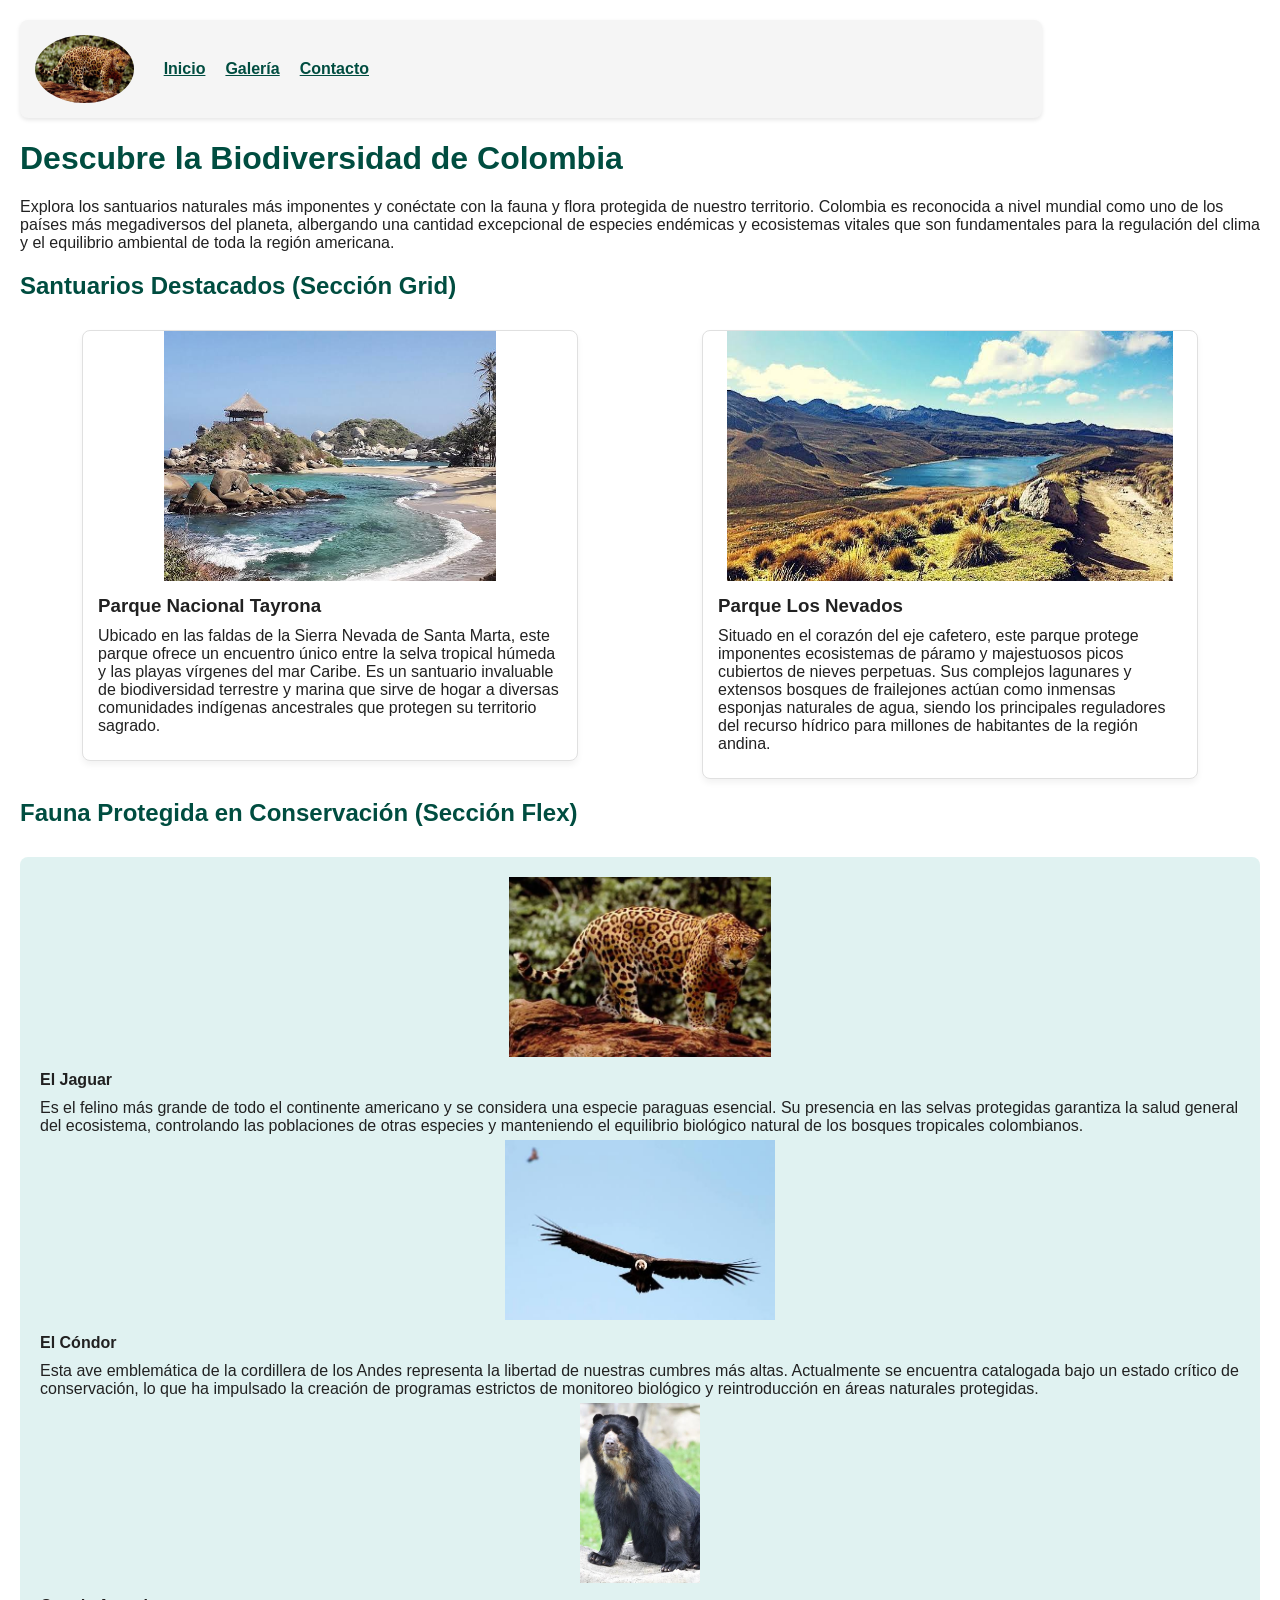
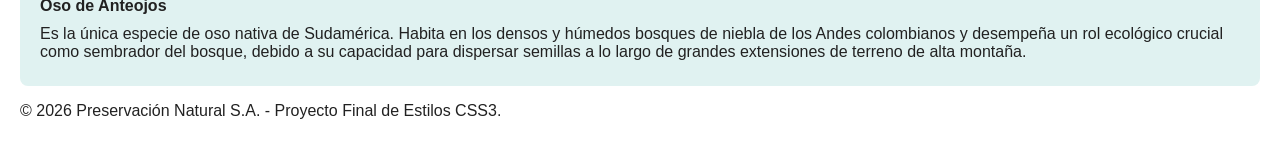
<file: index.html>
<!DOCTYPE html>
<html lang="es">
<head>
    <meta charset="UTF-8">
    <meta name="viewport" content="width=device-width, initial-scale=1.0">
    <title>Parques Naturales de Colombia</title>
    <!-- Enlace al archivo CSS -->
    <link rel="stylesheet" type="text/css" href="./style.css">
</head>
<body>

    <!-- Requisito obligatorio de accesibilidad WAVE -->
    <a href="#main" class="saltar-enlace">Saltar al contenido principal</a>

    <header>
        <nav>
            <img src="./jaguar.jpg" alt="Logotipo oficial de Parques Naturales" style="border-radius: 50%;">
            <ul>
                <li><a href="./index.html">Inicio</a></li>
                <li><a href="./parks.html">Galería</a></li>
                <li><a href="./contacto.html">Contacto</a></li>
            </ul>
        </nav>
    </header>

    <main id="main">
        <h1>Descubre la Biodiversidad de Colombia</h1>
        <p>Explora los santuarios naturales más imponentes y conéctate con la fauna y flora protegida de nuestro territorio. Colombia es reconocida a nivel mundial como uno de los países más megadiversos del planeta, albergando una cantidad excepcional de especies endémicas y ecosistemas vitales que son fundamentales para la regulación del clima y el equilibrio ambiental de toda la región americana.</p>

        <!-- REQUISITO COURSERA: Clase Grid con dos columnas al 40% cada una -->
        <h2>Santuarios Destacados (Sección Grid)</h2>
        <section class="grid">
            <div class="tarjeta">
                <img src="./tairona.jpg" alt="Paisaje montañoso del Parque Nacional Tayrona con palmeras y mar">
                <h3>Parque Nacional Tayrona</h3>
                <p>Ubicado en las faldas de la Sierra Nevada de Santa Marta, este parque ofrece un encuentro único entre la selva tropical húmeda y las playas vírgenes del mar Caribe. Es un santuario invaluable de biodiversidad terrestre y marina que sirve de hogar a diversas comunidades indígenas ancestrales que protegen su territorio sagrado.</p>
            </div>
            <div class="tarjeta">
                <img src="./parque-nevado.jpg" alt="Sendero rodeado de frailejones en el Parque Los Nevados">
                <h3>Parque Los Nevados</h3>
                <p>Situado en el corazón del eje cafetero, este parque protege imponentes ecosistemas de páramo y majestuosos picos cubiertos de nieves perpetuas. Sus complejos lagunares y extensos bosques de frailejones actúan como inmensas esponjas naturales de agua, siendo los principales reguladores del recurso hídrico para millones de habitantes de la región andina.</p>
            </div>
        </section>

        <!-- REQUISITO COURSERA: Clase Flexbox para la fauna en filas horizontales -->
        <h2>Fauna Protegida en Conservación (Sección Flex)</h2>
        <section class="flex">
            <div class="item-flex">
                <img src="./jaguar.jpg" alt="Primer plano de un jaguar en la selva amazónica">
                <h4>El Jaguar</h4>
                <p>Es el felino más grande de todo el continente americano y se considera una especie paraguas esencial. Su presencia en las selvas protegidas garantiza la salud general del ecosistema, controlando las poblaciones de otras especies y manteniendo el equilibrio biológico natural de los bosques tropicales colombianos.</p>
            </div>
            <div class="item-flex">
                <img src="./condor.jpg" alt="Cóndor de los Andes sobrevolando las cumbres montañosas">
                <h4>El Cóndor</h4>
                <p>Esta ave emblemática de la cordillera de los Andes representa la libertad de nuestras cumbres más altas. Actualmente se encuentra catalogada bajo un estado crítico de conservación, lo que ha impulsado la creación de programas estrictos de monitoreo biológico y reintroducción en áreas naturales protegidas.</p>
            </div>
            <div class="item-flex">
                <img src="./oso-de-anteojos.jpg" alt="Oso de anteojos caminando entre la vegetación húmeda">
                <h4>Oso de Anteojos</h4>
                <p>Es la única especie de oso nativa de Sudamérica. Habita en los densos y húmedos bosques de niebla de los Andes colombianos y desempeña un rol ecológico crucial como sembrador del bosque, debido a su capacidad para dispersar semillas a lo largo de grandes extensiones de terreno de alta montaña.</p>
            </div>
        </section>
    </main>

    <footer>
        <p>&copy; 2026 Preservación Natural S.A. - Proyecto Final de Estilos CSS3.</p>
    </footer>

</body>
</html>
</file>
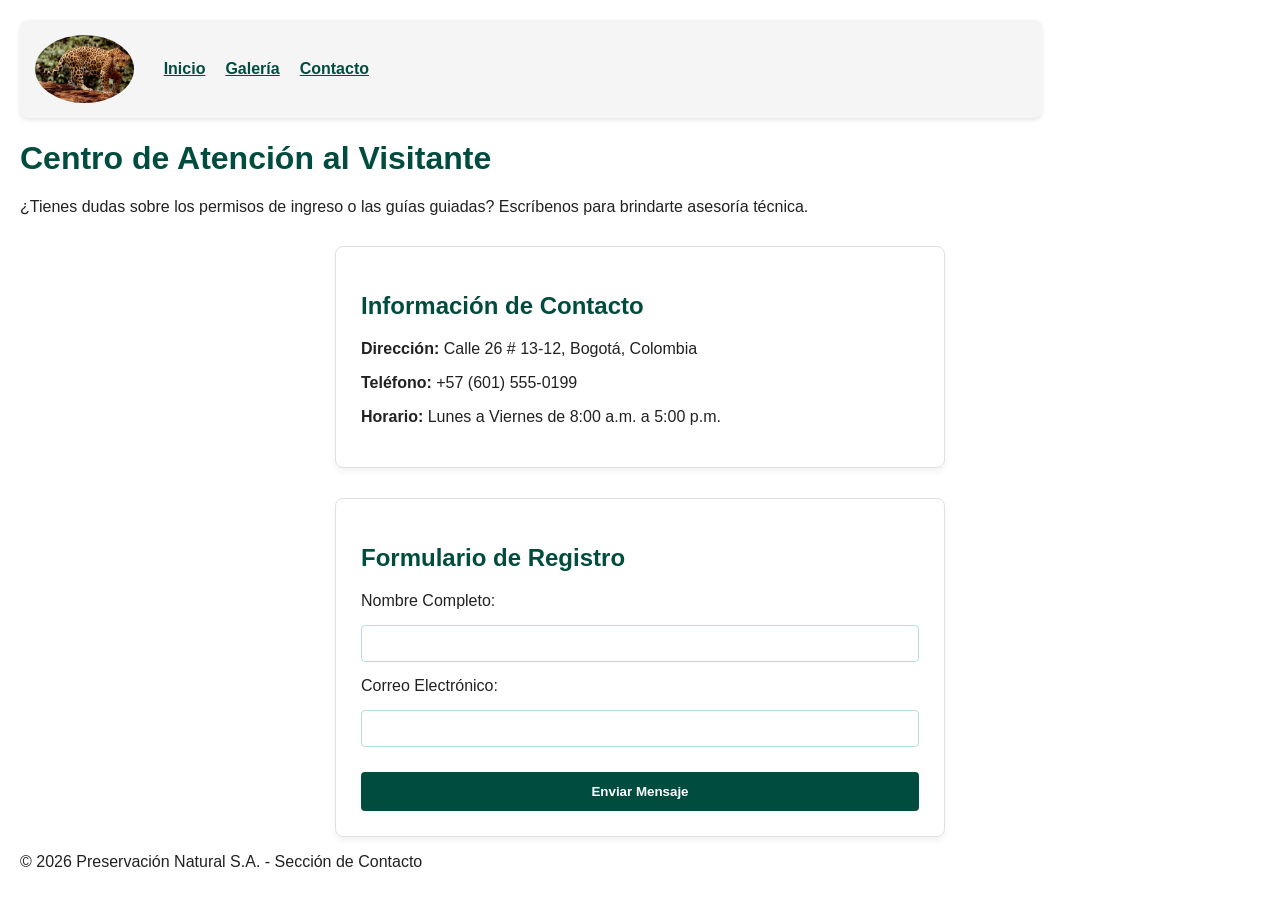
<file: contacto.html>
<!DOCTYPE html>
<html lang="es">
<head>
    <meta charset="UTF-8">
    <meta name="viewport" content="width=device-width, initial-scale=1.0">
    <title>Contacto - Parques Naturales</title>
    <!-- Enlace al archivo CSS -->
    <link rel="stylesheet" type="text/css" href="style.css">
</head>
<body>

    <!-- Requisito obligatorio de accesibilidad WAVE -->
    <a href="#main" class="saltar-enlace">Saltar al contenido principal</a>

    <header>
        <nav>
            <img src="jaguar.jpg" alt="Logotipo oficial de Parques Naturales" style="border-radius: 50%;">
            <ul>
                <li><a href="index.html">Inicio</a></li>
                <li><a href="parks.html">Galería</a></li>
                <li><a href="contacto.html">Contacto</a></li>
            </ul>
        </nav>
    </header>

    <main id="main">
        <h1>Centro de Atención al Visitante</h1>
        <p>¿Tienes dudas sobre los permisos de ingreso o las guías guiadas? Escríbenos para brindarte asesoría técnica.</p>

        <div style="display: flex; flex-wrap: wrap; gap: 30px; justify-content: center; margin-top: 30px;">
            <!-- Información de Contacto (Imagen rota eliminada de aquí) -->
            <section style="background: #ffffff; padding: 25px; border: 1px solid #e0e0e0; border-radius: 8px; width: 45%; box-shadow: 0 4px 6px rgba(0,0,0,0.05); height: fit-content;">
                <h2>Información de Contacto</h2>
                <p><strong>Dirección:</strong> Calle 26 # 13-12, Bogotá, Colombia</p>
                <p><strong>Teléfono:</strong> +57 (601) 555-0199</p>
                <p><strong>Horario:</strong> Lunes a Viernes de 8:00 a.m. a 5:00 p.m.</p>
            </section>

            <!-- Formulario de Registro -->
            <section style="background: #ffffff; padding: 25px; border: 1px solid #e0e0e0; border-radius: 8px; width: 45%; box-shadow: 0 4px 6px rgba(0,0,0,0.05); height: fit-content;">
                <h2>Formulario de Registro</h2>
                <form action="#" method="POST" style="display: flex; flex-direction: column; gap: 15px;">
                    <label for="nombre">Nombre Completo:</label>
                    <input type="text" id="nombre" name="nombre" required style="padding: 10px; border: 1px solid #b2dfdb; border-radius: 4px;">

                    <label for="correo">Correo Electrónico:</label>
                    <input type="email" id="correo" name="correo" required style="padding: 10px; border: 1px solid #b2dfdb; border-radius: 4px;">

                    <button type="submit" style="background: #004d40; color: #ffffff; padding: 12px; border: none; border-radius: 4px; font-weight: bold; cursor: pointer; margin-top: 10px;">Enviar Mensaje</button>
                </form>
            </section>
        </div>
    </main>

    <footer>
        <p>&copy; 2026 Preservación Natural S.A. - Sección de Contacto</p>
    </footer>

</body>
</html>
</file>
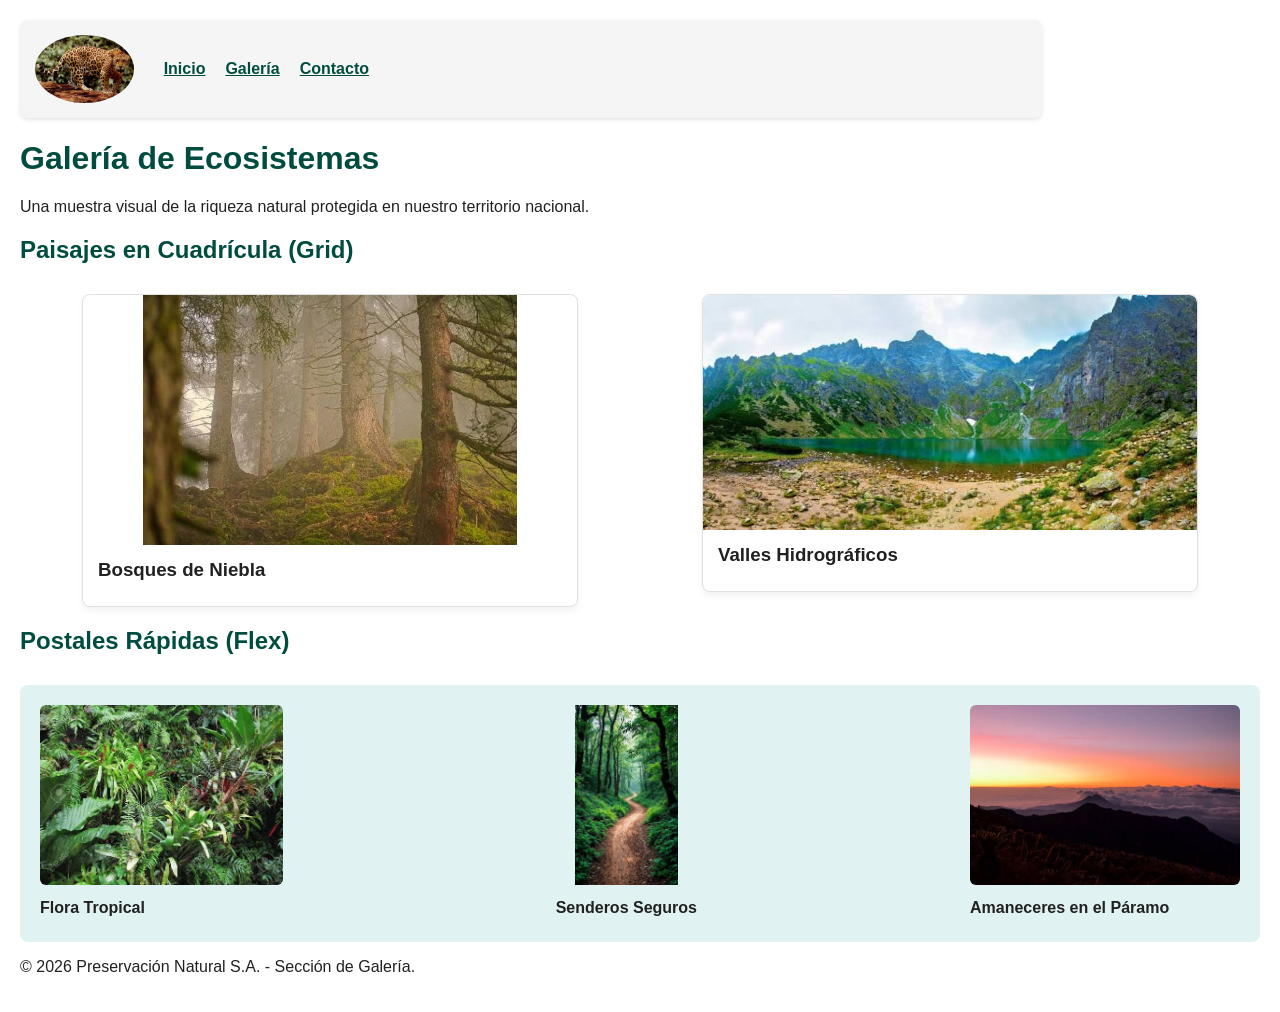
<file: galeria.html>
<!DOCTYPE html>
<html lang="es">
<head>
    <meta charset="UTF-8">
    <meta name="viewport" content="width=device-width, initial-scale=1.0">
    <title>Galería Fotográfica - Parques Naturales</title>
    <!-- Enlace al archivo CSS -->
    <link rel="stylesheet" type="text/css" href="./style.css">
</head>
<body>

    <!-- Requisito de accesibilidad WAVE -->
    <a href="#contenido-principal" class="saltar-enlace">Saltar al contenido principal</a>

    <header>
        <nav>
            <img src="./jaguar.jpg" alt="Logotipo oficial de Parques Naturales" style="border-radius: 50%;">
            <ul>
                <li><a href="./index.html">Inicio</a></li>
                <li><a href="./galeria.html">Galería</a></li>
                <li><a href="./contacto.html">Contacto</a></li>
            </ul>
        </nav>
    </header>

    <main id="contenido-principal">
        <h1>Galería de Ecosistemas</h1>
        <p>Una muestra visual de la riqueza natural protegida en nuestro territorio nacional.</p>

        <!-- REQUISITO COURSERA: Clase Grid con dos columnas al 40% cada una -->
        <h2>Paisajes en Cuadrícula (Grid)</h2>
        <section class="grid">
            <div class="tarjeta">
                <!-- Tu foto real del bosque de niebla -->
                <img src="./bosque-de-niebla.jpg" alt="Fotografía real de un Bosque de Niebla envuelto en bruma">
                <h3>Bosques de Niebla</h3>
            </div>
            <div class="tarjeta">
                <!-- Tu foto real de valles hidrográficos -->
                <img src="./valles-hidrograficos.jpg" alt="Fotografía real de un Valle Hidrográfico con un río fluyendo">
                <h3>Valles Hidrográficos</h3>
            </div>
        </section>

        <!-- REQUISITO COURSERA: Clase Flexbox para postales rápidas -->
        <h2>Postales Rápidas (Flex)</h2>
        <section class="flex">
            <div class="item-flex">
                <img src="./flora-tropical.jpg" alt="Fotografía en primer plano de flores exóticas tropicales">
                <h4>Flora Tropical</h4>
            </div>
            <div class="item-flex">
                <img src="./senderos.jpg" alt="Fotografía de un sendero ecológico de madera dentro del bosque">
                <h4>Senderos Seguros</h4>
            </div>
            <div class="item-flex">
                <img src="./amaneceres.jpg" alt="Amanecer dorado iluminando las montañas del páramo">
                <h4>Amaneceres en el Páramo</h4>
            </div>
        </section>
    </main>

    <footer>
        <p>&copy; 2026 Preservación Natural S.A. - Sección de Galería.</p>
    </footer>

</body>
</html>
</file>
<file: style.css>
body {
    font-family: Arial, sans-serif;
    background-color: #ffffff;
    color: #212121;
    margin: 0;
    padding: 20px;
}

/* Enlace de Accesibilidad WAVE */
.saltar-enlace {
    position: absolute;
    top: -100px;
    left: 0;
    background: #004d40;
    color: #ffffff;
    padding: 10px;
    z-index: 999;
}
.saltar-enlace:focus {
    top: 0;
}

/* REQUISITO: nav inline-block y ancho 80% */
nav {
    display: inline-block;
    width: 80%;
    background-color: #f5f5f5;
    padding: 15px;
    border-radius: 8px;
    box-shadow: 0 2px 4px rgba(0,0,0,0.1);
}

/* REQUISITO: Selector descendente para imagen en nav al 10% */
nav img {
    width: 10%;
    height: auto;
    vertical-align: middle;
}

/* CORRECCIÓN: Usamos inline-flex para que los enlaces vuelvan a ponerse en fila horizontal */
nav ul {
    display: inline-flex;
    list-style: none;
    padding: 0;
    margin: 0 0 0 25px;
    vertical-align: middle;
    gap: 20px;
}

/* REQUISITO OBLIGATORIO: Comentar el estilo existente para el elemento li */
/* 
nav ul li {
    display: inline;
    margin-right: 20px;
}
*/

nav ul li a {
    color: #004d40; /* CORRECCIÓN: Azul cambiado a verde oscuro para pasar el contraste WAVE */
    font-weight: bold;
    text-decoration: underline;
}

/* REQUISITO: Clase grid con dos columnas al 40% cada una */
.grid {
    display: grid;
    grid-template-columns: 40% 40%; 
    justify-content: space-around;
    row-gap: 25px;
    margin-top: 30px;
}

/* REQUISITO: Selector descendente para imágenes dentro de grid al 100% */
.grid img {
    width: 100%;
    height: auto; 
    max-height: 250px; 
    object-fit: contain; /* CORRECCIÓN: Cambiado a contain para que no corte los paisajes */
    border-radius: 8px 8px 0 0;
}

/* Cuadros compactos para la sección Grid */
.tarjeta {
    background: #ffffff;
    border: 1px solid #e0e0e0;
    border-radius: 8px;
    box-shadow: 0 4px 6px rgba(0,0,0,0.05);
    overflow: hidden;
    height: fit-content; 
    padding-bottom: 15px;
}

.tarjeta h3, .tarjeta p {
    padding: 0 15px;
    margin: 10px 0;
}

/* REQUISITO: Clase flex con uso de flexbox estructurado */
.flex {
    display: flex;
    flex-wrap: wrap;
    justify-content: space-between;
    background-color: #e0f2f1;
    padding: 20px;
    margin-top: 30px;
    border-radius: 8px;
}

/* Cuadros compactos para los animales en Flexbox */
.item-flex img {
    width: 100%;
    height: 220px;
    object-fit: cover;
    object-position: center top;
    border-radius:6px;
   
}

.item-flex img {
    width: 100%;
    height: auto; 
    max-height: 180px;
    object-fit: contain; /* CORRECCIÓN: Cambiado a contain para ver la cara entera del oso y del cóndor */
    border-radius: 6px;
}

.item-flex h4, .item-flex p {
    margin: 10px 0 5px 0;
}

h1, h2 {
    color: #004d40;
}
</file>
